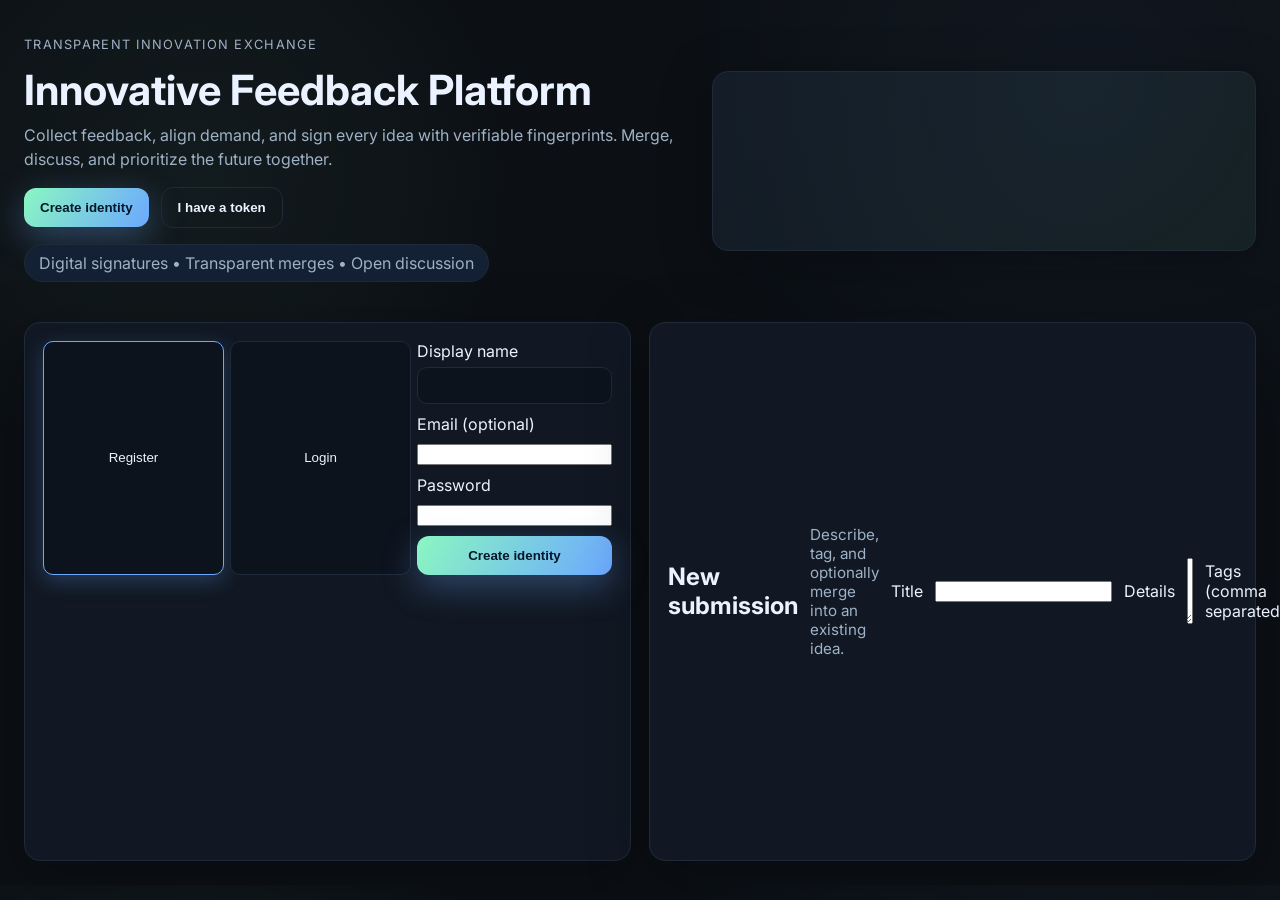
<file: platform/static/index.html>
<!DOCTYPE html>
<html lang="en">
  <head>
    <meta charset="UTF-8" />
    <meta name="viewport" content="width=device-width, initial-scale=1.0" />
    <title>Innovative Feedback Platform</title>
    <link
      href="https://fonts.googleapis.com/css2?family=Inter:wght@400;600;700&display=swap"
      rel="stylesheet"
    />
    <link rel="stylesheet" href="/static/style.css" />
  </head>
  <body>
    <header class="hero">
      <div class="hero__text">
        <p class="eyebrow">Transparent innovation exchange</p>
        <h1>Innovative Feedback Platform</h1>
        <p class="lede">
          Collect feedback, align demand, and sign every idea with verifiable
          fingerprints. Merge, discuss, and prioritize the future together.
        </p>
        <div class="hero__cta">
          <button id="cta-register" class="button button--primary">
            Create identity
          </button>
          <button id="cta-login" class="button button--ghost">I have a token</button>
        </div>
        <p class="pill">Digital signatures • Transparent merges • Open discussion</p>
      </div>
      <div class="hero__card" id="identity-card"></div>
    </header>
    <main class="grid">
      <section class="panel" id="panel-auth">
        <div class="tab-bar">
          <button class="tab active" data-tab="register">Register</button>
          <button class="tab" data-tab="login">Login</button>
        <form id="form-register" class="stack" data-tab-content="register">
          <label class="field">
            <span>Display name</span>
            <input type="text" name="display_name" required />
          </label>
            <span>Email (optional)</span>
            <input type="email" name="email" />
            <span>Password</span>
            <input type="password" name="password" required />
          <button class="button button--primary" type="submit">Create identity</button>
        </form>
        <form id="form-login" class="stack hidden" data-tab-content="login">
          <button class="button button--primary" type="submit">Login</button>
        <p class="muted">Tokens stay client-side. Keep them safe.</p>
      </section>
      <section class="panel">
        <div class="panel__header">
          <h2>New submission</h2>
          <p class="muted">Describe, tag, and optionally merge into an existing idea.</p>
        <form id="form-idea" class="stack">
            <span>Title</span>
            <input type="text" name="title" required />
            <span>Details</span>
            <textarea name="body" rows="4" required></textarea>
            <span>Tags (comma separated)</span>
            <input type="text" name="tags" placeholder="sustainability, payments, accessibility" />
            <span>Merge into (optional idea ID)</span>
            <input type="number" name="merged_into_id" min="1" />
          <button class="button button--primary" type="submit">Publish with signature</button>
        <p class="muted" id="idea-status"></p>
      <section class="panel" id="panel-spec">
          <h2>Spec document</h2>
          <p class="muted">Sourced from segment_000.md and served inside the platform.</p>
        <pre id="spec-body" class="spec"></pre>
      <section class="panel panel--wide" id="panel-ideas">
          <div>
            <h2>Live ideas</h2>
            <p class="muted">Vote, merge, discuss, and verify signatures.</p>
          </div>
          <div class="filters">
            <label class="chip">Sort by
              <select id="sort-select">
                <option value="score">Score</option>
                <option value="recent">Most recent</option>
              </select>
            </label>
        <div id="idea-list" class="idea-list"></div>
    </main>
    <template id="comment-template">
      <div class="comment">
        <div class="comment__meta"></div>
        <p class="comment__body"></p>
    </template>
    <script src="/static/app.js"></script>
  </body>
</html>
</file>
<file: static/style.css>
:root {
  --bg: #0c1015;
  --panel: #111823;
  --muted: #9fb1c5;
  --text: #eaf3ff;
  --accent: #8af7c1;
  --accent-2: #6ca8ff;
  --border: #1f2a3a;
  --danger: #ff6b6b;
  font-family: 'Inter', system-ui, -apple-system, BlinkMacSystemFont, 'Segoe UI', sans-serif;
}

* { box-sizing: border-box; }
body {
  margin: 0;
  background: radial-gradient(circle at 15% 20%, rgba(138, 247, 193, 0.05), transparent 25%),
              radial-gradient(circle at 85% 10%, rgba(108, 168, 255, 0.05), transparent 30%),
              var(--bg);
  color: var(--text);
  padding: 24px;
}

.hero {
  display: grid;
  grid-template-columns: 1.1fr 0.9fr;
  gap: 24px;
  align-items: center;
  margin-bottom: 24px;
}

.hero__text h1 { margin: 8px 0; font-size: 2.6rem; }
.hero__text .lede { color: var(--muted); margin: 8px 0 16px; max-width: 720px; line-height: 1.5; }
.hero__card {
  border: 1px solid var(--border);
  background: linear-gradient(135deg, rgba(108, 168, 255, 0.08), rgba(138, 247, 193, 0.06));
  padding: 20px;
  border-radius: 16px;
  min-height: 180px;
  box-shadow: 0 10px 50px rgba(0, 0, 0, 0.35);
}

.pill { display: inline-block; padding: 8px 14px; background: #142033; border-radius: 999px; color: var(--muted); border: 1px solid var(--border); }
.eyebrow { letter-spacing: 0.1em; text-transform: uppercase; color: var(--muted); font-size: 0.8rem; }
.hero__cta { display: flex; gap: 12px; align-items: center; }

.grid { display: grid; grid-template-columns: repeat(auto-fit, minmax(320px, 1fr)); gap: 18px; }

.panel {
  background: var(--panel);
  border: 1px solid var(--border);
  border-radius: 16px;
  padding: 18px;
  box-shadow: 0 15px 60px rgba(0, 0, 0, 0.35);
}
.panel--wide { grid-column: 1 / -1; }
.panel__header { display: flex; justify-content: space-between; align-items: center; gap: 12px; }

.tab-bar { display: flex; gap: 6px; margin-bottom: 12px; }
.tab { flex: 1; padding: 10px; background: #0d131d; border: 1px solid var(--border); color: var(--text); cursor: pointer; border-radius: 10px; }
.tab.active { border-color: var(--accent-2); box-shadow: 0 6px 20px rgba(108, 168, 255, 0.25); }

.field { display: flex; flex-direction: column; gap: 6px; }
.field input, .field textarea, select {
  background: #0d131d;
  border: 1px solid var(--border);
  color: var(--text);
  padding: 10px 12px;
  border-radius: 10px;
  width: 100%;
}
.field textarea { resize: vertical; }

.stack { display: flex; flex-direction: column; gap: 10px; }
.hidden { display: none; }
.muted { color: var(--muted); font-size: 0.95rem; }

.button {
  border: none;
  padding: 12px 16px;
  border-radius: 12px;
  cursor: pointer;
  font-weight: 700;
  transition: transform 0.1s ease, box-shadow 0.2s ease;
  color: #04172b;
}
.button--primary { background: linear-gradient(120deg, var(--accent), var(--accent-2)); box-shadow: 0 10px 35px rgba(108, 168, 255, 0.35); }
.button--ghost { background: transparent; border: 1px solid var(--border); color: var(--text); }
.button:active { transform: translateY(1px); }

.panel__header h2 { margin: 0; }

#idea-list { display: grid; grid-template-columns: repeat(auto-fit, minmax(320px, 1fr)); gap: 12px; }
.idea-card {
  background: #0d131d;
  border: 1px solid var(--border);
  border-radius: 14px;
  padding: 14px;
  display: flex;
  flex-direction: column;
  gap: 8px;
  position: relative;
}
.idea-card__title { margin: 0; }
.idea-card__meta { color: var(--muted); font-size: 0.9rem; display: flex; gap: 8px; align-items: center; flex-wrap: wrap; }
.idea-card__tags { display: flex; flex-wrap: wrap; gap: 6px; }
.tag { background: rgba(108, 168, 255, 0.12); color: var(--text); padding: 4px 8px; border-radius: 8px; border: 1px solid rgba(108, 168, 255, 0.3); font-size: 0.85rem; }
.idea-card .signature { font-family: 'SFMono-Regular', Consolas, Monaco, monospace; font-size: 0.85rem; color: var(--muted); word-break: break-all; }
.idea-card .actions { display: flex; gap: 8px; flex-wrap: wrap; }
.idea-card button { background: #0f1825; color: var(--text); border: 1px solid var(--border); padding: 8px 10px; border-radius: 10px; cursor: pointer; }
.idea-card button:hover { border-color: var(--accent-2); }

.score { display: inline-flex; align-items: center; gap: 6px; background: #0f1825; padding: 8px 10px; border-radius: 10px; border: 1px solid var(--border); }

.comment-box { margin-top: 6px; }
.comment-box textarea { width: 100%; background: #0c1624; color: var(--text); border-radius: 10px; border: 1px solid var(--border); padding: 8px; }
.comment-box button { margin-top: 6px; }

.comment-list { border-top: 1px solid var(--border); margin-top: 10px; padding-top: 8px; display: grid; gap: 8px; }
.comment { background: #0c1624; border: 1px solid var(--border); padding: 8px; border-radius: 10px; }
.comment__meta { color: var(--muted); font-size: 0.85rem; display: flex; justify-content: space-between; align-items: center; }

.spec { background: #0d131d; border: 1px solid var(--border); border-radius: 10px; padding: 12px; color: var(--muted); white-space: pre-wrap; max-height: 420px; overflow: auto; }

.filters { display: flex; gap: 10px; align-items: center; }
.chip { display: inline-flex; align-items: center; gap: 6px; border: 1px solid var(--border); padding: 8px 12px; border-radius: 12px; background: #0f1825; color: var(--muted); }

.hero__card .fingerprint { font-family: 'SFMono-Regular', Consolas, Monaco, monospace; color: var(--text); }
.hero__card .label { text-transform: uppercase; letter-spacing: 0.08em; font-size: 0.75rem; color: var(--muted); }

@media (max-width: 860px) {
  .hero { grid-template-columns: 1fr; }
  body { padding: 16px; }
}
</file>
